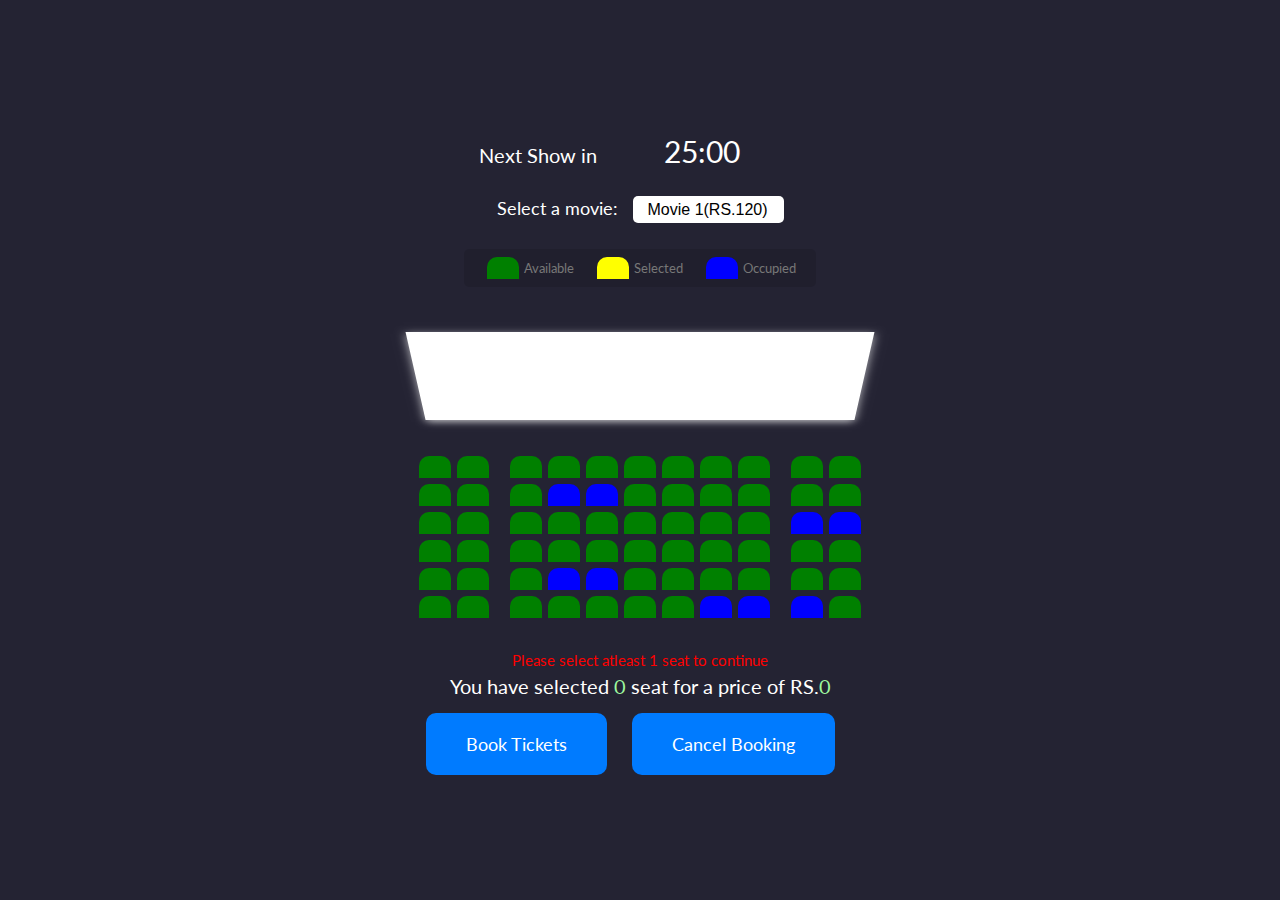
<file: index.html>
<!DOCTYPE html>
<html lang="en">

<head>
 <meta charset="UTF-8" />
 <meta http-equiv="X-UA-Compatible" content="IE=edge" />
 <meta name="viewport" content="width=device-width, initial-scale=1.0" />
 <link rel="stylesheet" href="style.css" />
 <title>Movie Seat Booking</title>
</head>

<body>
 <div></div>
 <label class="next"> Next Show in <p id="countdown">25:00</p></label>
 </div></label>
 <div class="movie-container">
  <label> Select a movie:</label>
  <select id="movie">
   <option value="120">Movie 1(RS.120)</option>
   <option value="300">Movie 2(RS.300)</option>
   <option value="220">Movie 3(RS.220)</option>
   <option value="180">Movie 4(RS.180)</option>
  </select>
 </div>

 <ul class="showcase">
  <li>
   <div class="seat"></div>
   <small>Available</small>
  </li>
  <li>
   <div class="seat selected"></div>
   <small>Selected</small>
  </li>
  <li>
   <div class="seat sold"></div>
   <small>Occupied</small>
  </li>
 </ul>
 <div class="container">
  <div class="screen"></div>

  <div class="row">
   <div class="seat"></div>
   <div class="seat"></div>
   <div class="seat"></div>
   <div class="seat"></div>
   <div class="seat"></div>
   <div class="seat"></div>
   <div class="seat"></div>
   <div class="seat"></div>
   <div class="seat"></div>
   <div class="seat"></div>
   <div class="seat"></div>
  </div>

  <div class="row">
   <div class="seat"></div>
   <div class="seat"></div>
   <div class="seat"></div>
   <div class="seat sold"></div>
   <div class="seat sold"></div>
   <div class="seat"></div>
   <div class="seat"></div>
   <div class="seat"></div>
   <div class="seat"></div>
   <div class="seat"></div>
   <div class="seat"></div>
  </div>
  <div class="row">
   <div class="seat"></div>
   <div class="seat"></div>
   <div class="seat"></div>
   <div class="seat"></div>
   <div class="seat"></div>
   <div class="seat"></div>
   <div class="seat"></div>
   <div class="seat"></div>
   <div class="seat"></div>
   <div class="seat sold"></div>
   <div class="seat sold"></div>
  </div>
  <div class="row">
   <div class="seat"></div>
   <div class="seat"></div>
   <div class="seat"></div>
   <div class="seat"></div>
   <div class="seat"></div>
   <div class="seat"></div>
   <div class="seat"></div>
   <div class="seat"></div>
   <div class="seat"></div>
   <div class="seat"></div>
   <div class="seat"></div>
  </div>
  <div class="row">
   <div class="seat"></div>
   <div class="seat"></div>
   <div class="seat"></div>
   <div class="seat sold"></div>
   <div class="seat sold"></div>
   <div class="seat"></div>
   <div class="seat"></div>
   <div class="seat"></div>
   <div class="seat"></div>
   <div class="seat"></div>
   <div class="seat"></div>
  </div>
  <div class="row">
   <div class="seat"></div>
   <div class="seat"></div>
   <div class="seat"></div>
   <div class="seat"></div>
   <div class="seat"></div>
   <div class="seat"></div>
   <div class="seat"></div>
   <div class="seat sold"></div>
   <div class="seat sold"></div>
   <div class="seat sold"></div>
   <div class="seat"></div>
  </div>
 </div>
    <div class="error-message">Please select atleast 1 seat to continue</div>

 <p class="text">
  You have selected <span id="count">0</span> seat for a price of RS.<span id="total">0</span>
 </p>
 <div class="page-navigation">
  <a href="#" id="booking-link">Book Tickets</a>
  <a href="home.html" id="now-showing-link">Cancel Booking</a>
 </div>
 
 <script src="script.js"></script>
</body>

</html>
</file>
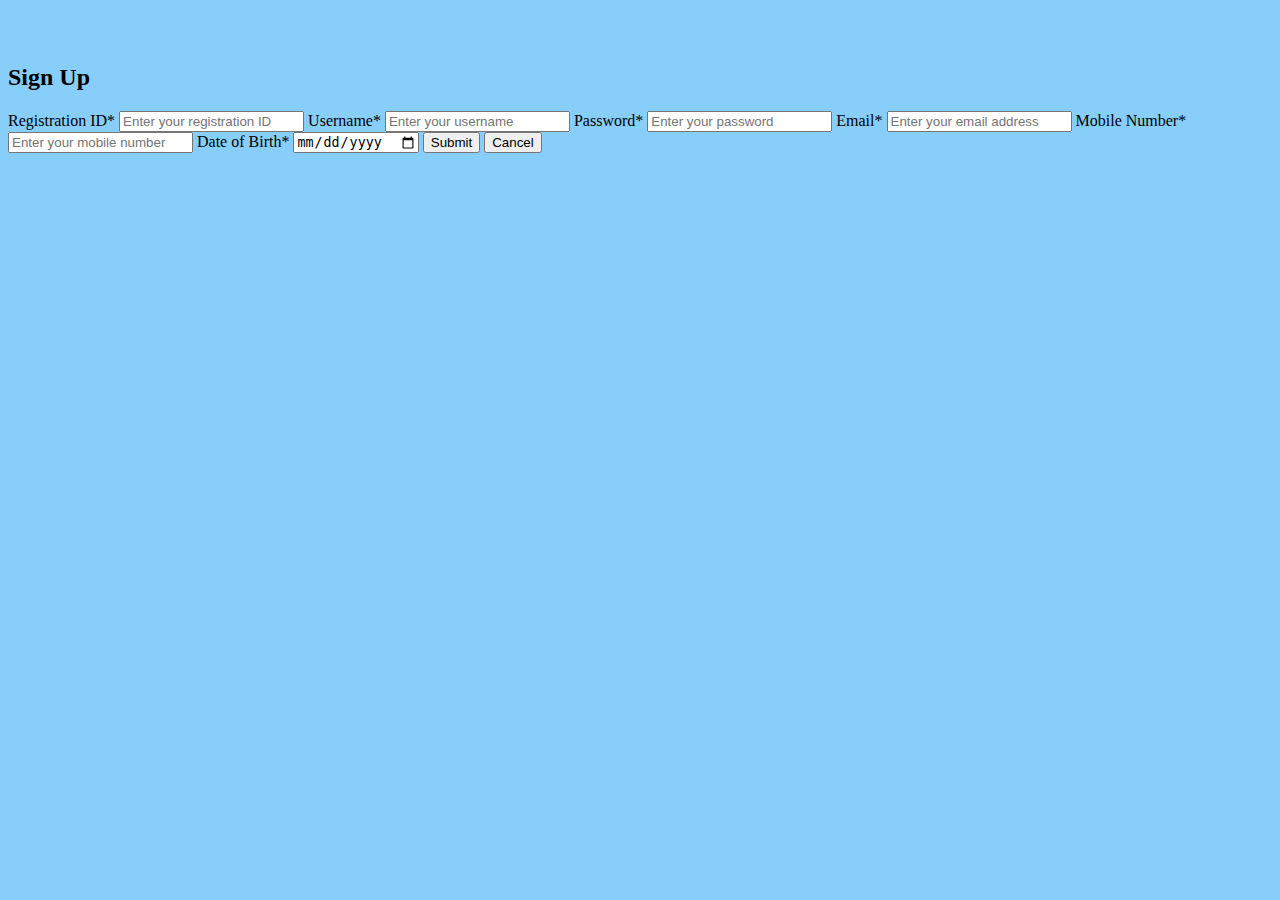
<file: form.html>
<Html>  
<head>   
<title>  
Registration Page  
</title>  
</head>  
<body bgcolor="Lightskyblue">  
<br>  
<br>  
<form>  
<section id="signup">
		<h2>Sign Up</h2>
		<form onsubmit="return validateForm()">
			<label for="reg-id">Registration ID*</label>
			<input type="text" id="reg-id" name="regId" placeholder="Enter your registration ID" required>
			<label for="username">Username*</label>
			<input type="text" id="username" name="username" placeholder="Enter your username" pattern="[A-Za-z]+" required>
			<label for="password">Password*</label>
			<input type="password" id="password" name="password" placeholder="Enter your password" pattern="^(?=.*[a-z])(?=.*[A-Z])(?=.*\d)(?=.*[@$!%*?&])[A-Za-z\d@$!%*?&]{8,}$" required>
			<label for="email">Email*</label>
			<input type="email" id="email" name="email" placeholder="Enter your email address" required>
			<label for="mobile">Mobile Number*</label>
			<input type="tel" id="mobile" name="mobile" placeholder="Enter your mobile number" pattern="[0-9]{10}" required>
			<label for="dob">Date of Birth*</label>
			<input type="date" id="dob" name="dob" placeholder="dd/mm/yyyy" required>
			<button type="submit">Submit</button>
			<button type="reset">Cancel</button>
		</form>
	</section>
</form>  
</body>  
</html>
</file>
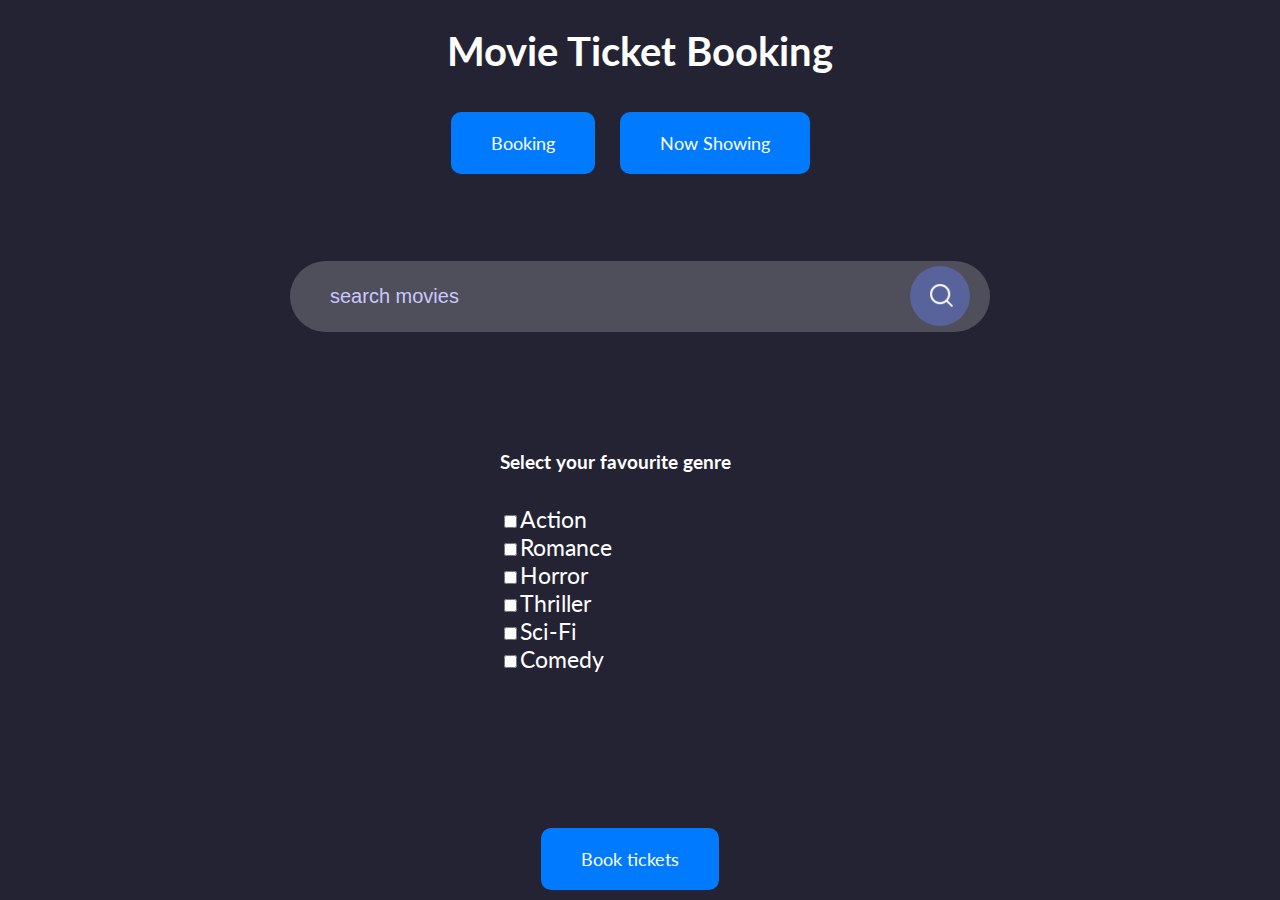
<file: home.html>
<!DOCTYPE html>
<html lang="en">

<head>
  <meta charset="UTF-8" />
  <meta http-equiv="X-UA-Compatible" content="IE=edge" />
  <meta name="viewport" content="width=device-width, initial-scale=1.0" />
  <link rel="stylesheet" href="style.css" />
  <title>Movie Seat Booking</title>
</head>

<body>
  <header>
    <div class="heading">
      <h1>Movie Ticket Booking</h1>
    </div>
  </header>
  <div class="page-navigation">
    <a href="index.html" id="booking-link">Booking</a>
    <a href="#" id="now-showing-link">Now Showing</a>
  </div>
  <div class="search">
    <form action="" class="search-bar">
      <input type="text" placeholder="search movies" name="q">
      <button type="submit"><img src="./search.png"></button>
    </form>
  </div>
  
  <div class="genre">  
    <h5>Select your favourite genre</h5>
    <label for=""><input type="checkbox" id="chkbx">Action </label>
    <label for=""><input type="checkbox" id="chkbx">Romance</label>
    <label for=""><input type="checkbox" id="chkbx">Horror </label>
    <label for=""><input type="checkbox" id="chkbx">Thriller </label>
    <label for=""><input type="checkbox" id="chkbx">Sci-Fi</label>
    <label for=""><input type="checkbox" id="chkbx">Comedy </label>
  </div>
  <div class="page-navigation">
    <a href="index.html" id="booking-link">Book tickets</a>
</body>

</html>
</file>
<file: style.css>
@import url("https://fonts.googleapis.com/css?family=Lato&display=swap");

* {
  box-sizing: border-box;
}

body {
  background-color: #242333;
  color: #fff;
  display: flex;
  flex-direction: column;
  align-items: center;
  justify-content: center;
  height: 100vh;
  font-family: "Lato", sans-serif;
  margin: 0;
}

.movie-container {
  margin: 10px 0;
  font-size: large;
}

.movie-container select {
  background-color: #fff;
  border: 0;
  border-radius: 5px;
  font-size: 16px;
  margin-left: 10px;
  padding: 5px 15px 5px 15px;
  -moz-appearance: none;
  -webkit-appearance: none;
  appearance: none;
}

.container {
  perspective: 1000px;
  margin-bottom: 30px;
}

.seat {
  background-color: green;
  height: 22px;
  width: 32px;
  margin: 3px;
  font-size: 50px;
  border-top-left-radius: 10px;
  border-top-right-radius: 10px;
}

.seat.selected {
  background-color: yellow;
}

.seat.sold {
  background-color: blue;
}

.seat:nth-of-type(2) {
  margin-right: 18px;
}

.seat:nth-last-of-type(2) {
  margin-left: 18px;
}

.seat:not(.sold):hover {
  cursor: pointer;
  transform: scale(1.2);
}
.heading{
  font-size: 20px;
}
.showcase .seat:not(.sold):hover {
  cursor: default;
  transform: scale(1);
}

.showcase {
  background: rgba(0, 0, 0, 0.1);
  padding: 5px 10px;
  border-radius: 5px;
  color: #777;
  list-style-type: none;
  display: flex;
  justify-content: space-between;
}

.showcase li {
  display: flex;
  align-items: center;
  justify-content: center;
  margin: 0 10px;
}

.showcase li small {
  margin-left: 2px;
}

.row {
  display: flex;
}

.screen {
  background-color: #fff;
  height: 120px;
  width: 100%;
  margin: 15px 0;
  transform: rotateX(-48deg);
  box-shadow: 0 3px 10px rgba(255, 255, 255, 0.7);
}

p.text {
  margin: 5px 0;
  font-size: 20px;
}

p.text span {
  color: rgb(158, 248, 158);
}
.page-navigation {
  text-align: center;
  margin-bottom: 10px;
  margin-top: 10px;
  font-size: large;
}
.page-navigation a {
  display: inline-block;
  padding: 20px 40px;
  background-color: #007bff;
  color: #fff;
  text-decoration: none;
  margin-right: 20px;
  border-radius: 10px;
}
.genre{
  height: 1000px;
  width: 300px;
  padding: 10px;
  display: flex;
  flex-direction: column;
  font-size: 23px; 
}
.search{
  width: 100%;
  min-height: 25vh;
  padding: 5%;
  background-position: center;
  background-size: cover;
  display: flex;
  align-items: center;
  justify-content: center;
}
.search-bar{
  width: 100%;
  max-width: 700px;
  background: rgba(255, 255, 255, 0.2);
  display: flex;
  align-items: center;
  border-radius: 60px;
  padding: 0px 20px;
  
}
.search-bar input{
  background: transparent;
  flex: 1;
  border: 0;
  outline: none;
  padding: 24px 20px;
  font-size: 20px;
  color: #cac7ff;
}
::placeholder{
  color: #cac7ff;
}
.search-bar button img{
  width: 25px;
}
.search-bar button{
  border: 0;
  border-radius: 50%;
  width: 60px;
  height: 60px;
  background: #58629b;
  cursor: pointer;
}
.error-message{
  color: red;
  font-size: 15px;
}
#countdown{
  display: inline-flex;
  align-items: center;
  justify-content: center;
  font-size: 30px;
  margin: 5;
  height: 10px;
  width: 200px;
}
.next{
  font-size: 20px;
}
</file>
